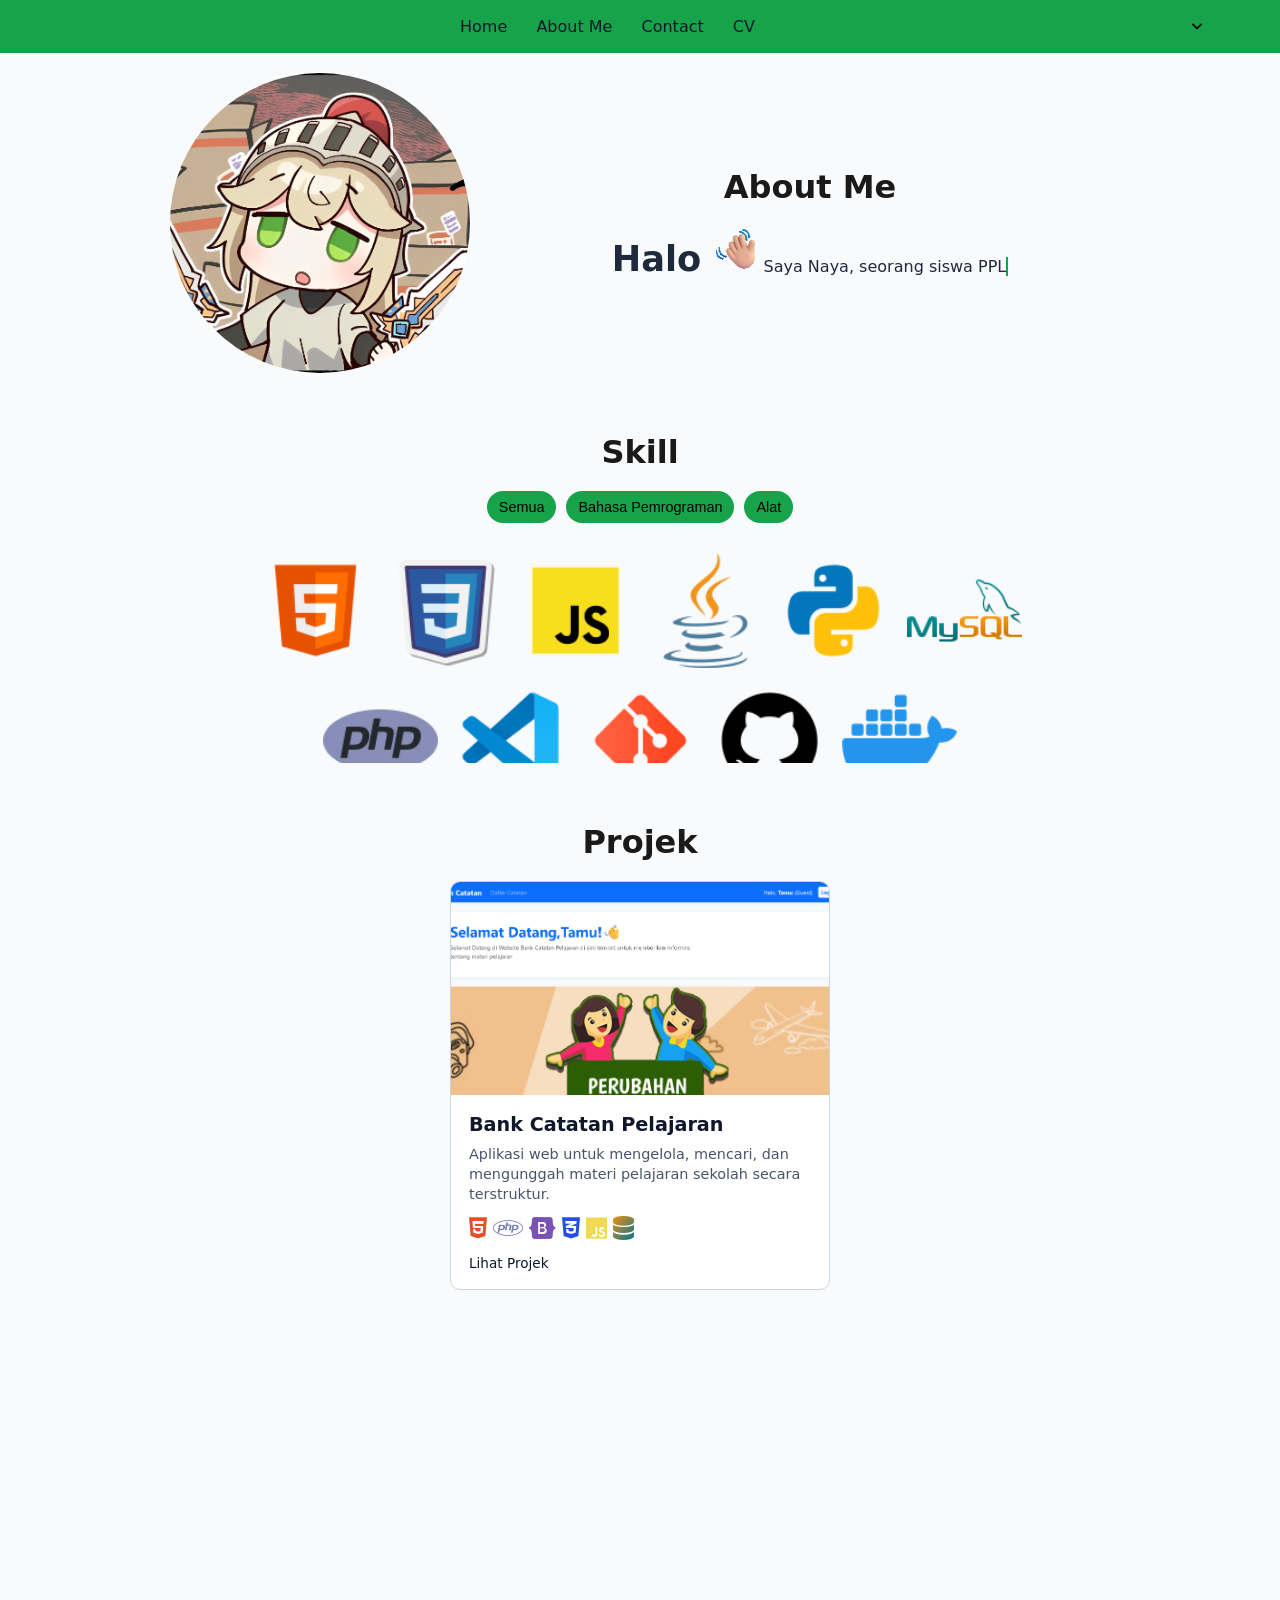
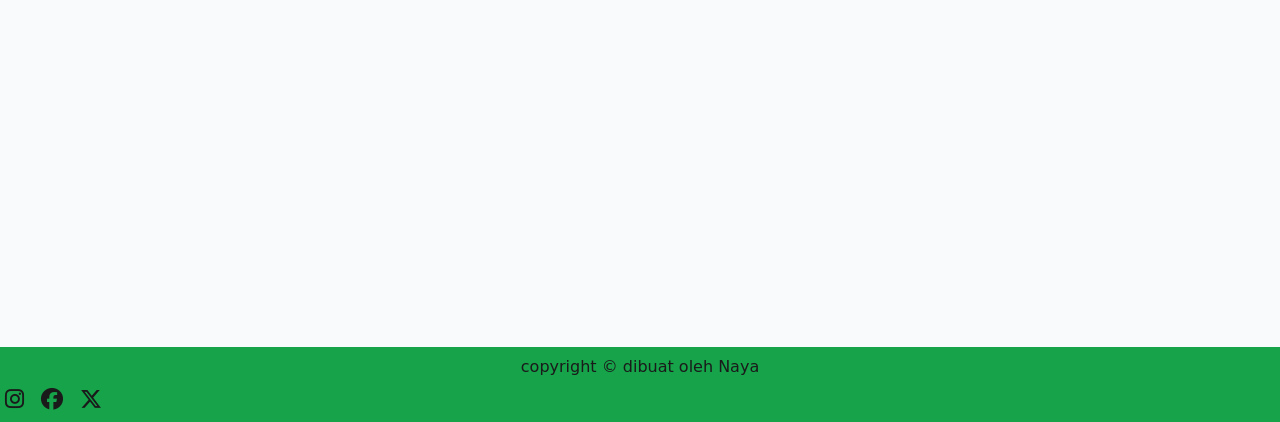
<file: index.html>
<!doctype html>
<html lang="en">
  <head>
    <meta charset="UTF-8" />
    <meta name="viewport" content="width=device-width, initial-scale=1.0" />
    <title>Personal Portofolio</title>
    <!-- link -->
    <link rel="stylesheet" href="./CSS/style.css" />
    <link rel="stylesheet" href="https://cdnjs.cloudflare.com/ajax/libs/font-awesome/6.5.1/css/all.min.css" />
    <!-- end link -->
  </head>
  <body>
    <header class="header">
      <nav class="navbar">
        <div class="navbar-spasi"></div>
        <div class="navbar-links" id="navbarA">
          <a href="index.html">Home</a>
          <a href="#aboutme">About Me</a>
          <a href="#contact">Contact</a>
          <a href="#">CV</a>
        </div>
        <div class="pilih-tema">
          <button id="select" class="menu-tarik-turun">
            <i class="fa-solid fa-angle-down"></i>
          </button>
          <div id="opsi-tema" class="opsi">
            <button id="tema-sun" class="tema"><i class="fa-solid fa-sun"></i> Cerah</button>
            <button id="tema-moon" class="tema"><i class="fa-solid fa-moon"></i> Gelap</button>
            <button id="tema-system" class="tema"><i class="fa-solid fa-computer"></i> Bawaan</button>
          </div>
        </div>
      </nav>
    </header>

    <main>
      <section class="article" id="aboutme">
        <img src="./img/knight pilih senjata.jpg" alt="profil" class="profil-img hilang-scroll" id="profilImg" />

        <article class="about">
          <div class="animasi-article">
            <h1 id="aboutMe">About Me</h1>
            <p id="aboutI"></p>
          </div>
        </article>
      </section>

      <section class="pemrograman">
        <h1 id="skillPemrograman" class="hilang-scroll">Skill</h1>
        <div class="kategori-skill" id="tabSkill">
          <button class="tab" data-kategori="semua">Semua</button>
          <button class="tab" data-kategori="bahasa-pemrograman">Bahasa Pemrograman</button>
          <button class="tab" data-kategori="alat">Alat</button>
        </div>

        <div class="bahasa-pemrograman" id="bahasaPemrograman">
          <!-- tab bahasa pemrograman -->
          <img src="./img/icons8-html-100.png" alt="html" class="bahasa-pemrograman-img" data-kategori="bahasa-pemrograman" />
          <img src="./img/icons8-css-100.png" alt="css" class="bahasa-pemrograman-img" data-kategori="bahasa-pemrograman" />
          <img src="./img/icons8-javascript-100.png" alt="javascript" class="bahasa-pemrograman-img" data-kategori="bahasa-pemrograman" />
          <img src="./img/icons8-java-100.png" alt="java" class="bahasa-pemrograman-img" data-kategori="bahasa-pemrograman" />
          <img src="./img/icons8-python-100.png" alt="python" class="bahasa-pemrograman-img" data-kategori="bahasa-pemrograman" />
          <img src="./img/icons8-mysql-100.png" alt="mysql" class="bahasa-pemrograman-img" data-kategori="bahasa-pemrograman" />
          <img src="./img/icons8-php-100.png" alt="php" class="bahasa-pemrograman-img" data-kategori="bahasa-pemrograman" />
          <!-- end tab bahasa pemrograman -->

          <!-- tab alat -->
          <img src="./img/icons8-vs-code-100.png" alt="vs code" class="bahasa-pemrograman-img" data-kategori="alat" />
          <img src="./img/icons8-git-100.png" alt="git" class="bahasa-pemrograman-img" data-kategori="alat" />
          <img src="./img/icons8-github-100.png" alt="github" class="bahasa-pemrograman-img" data-kategori="alat" />
          <img src="./img/icons8-docker-100.png" alt="docker" class="bahasa-pemrograman-img" data-kategori="alat" />
          <!-- end tab alat -->
        </div>
      </section>

      <section class="projek">
        <h1 class="hilang-scroll" id="projek">Projek</h1>
        <div class="daftar-projek">
          <!-- projek 2 -->
          <div class="kartu-projek">
            <div class="gambar-projek">
              <img src="./img/bank_Catatan_pelajaran.png" alt="bank_catatan_pelajaran" class="urutan-projek" />
            </div>
            <div class="detail-gambar-projek">
              <h3>Bank Catatan Pelajaran</h3>
              <p>Aplikasi web untuk mengelola, mencari, dan mengunggah materi pelajaran sekolah secara terstruktur.</p>
              <div class="tag-projek">
                <i class="fa-brands fa-html5" style="color: rgb(227, 79, 38)"></i>
                <i class="fa-brands fa-php" style="color: #777bb4"></i>
                <i class="fa-brands fa-bootstrap" style="color: #7952b3"></i>
                <i class="fa-brands fa-css3-alt" style="color: #264de4"></i>
                <i class="fa-brands fa-js" style="color: #f0db4f"></i>
                <i class="fa-solid fa-database icon-mysql"></i>
              </div>
              <div class="link-projek">
                <a href="https://bank-catatan-pelajaran.infinityfreeapp.com" target="_blank">Lihat Projek</a>
              </div>
            </div>
          </div>
          <!-- end projek 2 -->

          <!-- projek 3 -->

          <!-- end projek 3 -->
        </div>
        <div class="link-halaman-projek hilang-scroll">
          <a href="./project/projek.html">Lihat Semua Projek</a>
        </div>
      </section>

      <section class="contact" id="contact">
        <h1 id="judulContact">Contact</h1>
        <div class="form-contact">
          <form id="formEmail" action="" name="contact" netlify>
            <label for="email" id="judulEmail">Email</label>
            <input class="input-email" type="email" id="email" name="email" placeholder="tuliskan email anda" required />
            <label for="pesan" id="judulPesan">Pesan</label>
            <textarea class="textarea-email" name="pesan" id="pesan" placeholder="tuliskan pesan anda" required></textarea>
            <br />
            <button class="kirim-email" type="submit" id="kirimEmail">Kirim</button>
          </form>

          <div class="notif-email" id="notifEmail">pesan berhasil dikirim, terima kasih telah menghubungi saya</div>
        </div>
      </section>
    </main>

    <footer class="footer">
      <p>copyright &copy; dibuat oleh Naya</p>
      <div class="footer-icon">
        <a href="https://www.instagram.com/?hl=en"><i class="fa-brands fa-instagram"></i></a>
        <a href="https://www.facebook.com/"><i class="fa-brands fa-facebook"></i></a>
        <a href="https://x.com/X"><i class="fa-brands fa-x-twitter"></i></a>
      </div>
    </footer>

    <!-- link -->
    <script src="javascript/script.js"></script>
    <!-- end link -->
  </body>
</html>
</file>
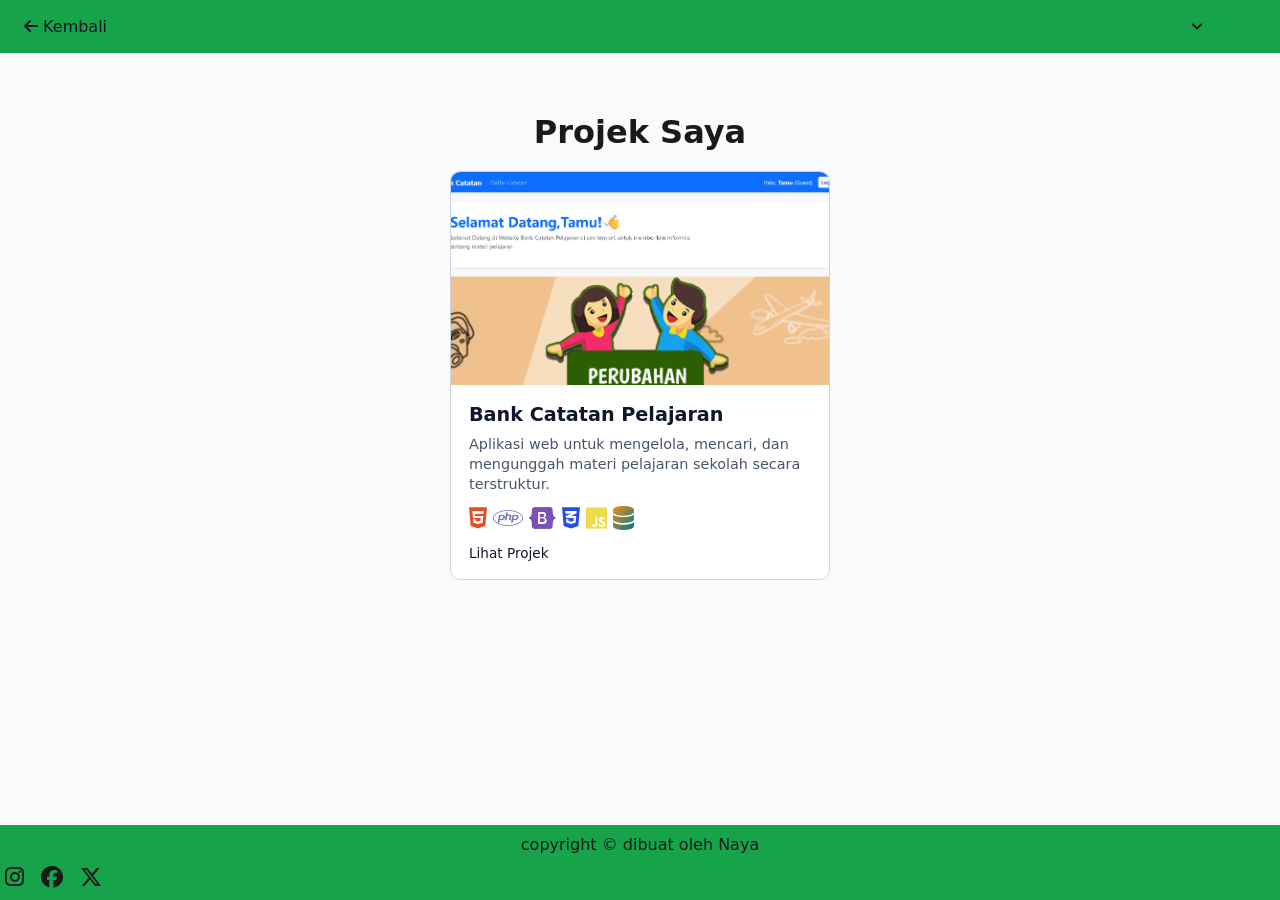
<file: project/projek.html>
<!doctype html>
<html lang="en">
  <head>
    <meta charset="UTF-8" />
    <meta name="viewport" content="width=device-width, initial-scale=1.0" />
    <title>Projek Saya</title>
    <!-- link -->
    <link rel="stylesheet" href="../CSS/style.css" />
    <link rel="stylesheet" href="https://cdnjs.cloudflare.com/ajax/libs/font-awesome/6.5.1/css/all.min.css" />
    <!-- end link -->
  </head>
  <body>
    <header class="header">
      <nav class="navbar">
        <div class="navbar-links-projek" id="navbarA">
          <a href="../index.html"><i class="fa-solid fa-arrow-left"></i> Kembali</a>
        </div>
        <div class="pilih-tema">
          <button id="select" class="menu-tarik-turun">
            <i class="fa-solid fa-angle-down"></i>
          </button>
          <div id="opsi-tema" class="opsi">
            <button id="tema-sun" class="tema"><i class="fa-solid fa-sun"></i> Cerah</button>
            <button id="tema-moon" class="tema"><i class="fa-solid fa-moon"></i> Gelap</button>
            <button id="tema-system" class="tema"><i class="fa-solid fa-computer"></i> Bawaan</button>
          </div>
        </div>
      </nav>
    </header>

    <main>
      <section class="projek">
        <h1 class="hilang-scroll" id="projek">Projek Saya</h1>
        <div class="daftar-projek">
          <!-- projek 2 -->
          <div class="kartu-projek">
            <div class="gambar-projek">
              <img src="../img/bank_Catatan_pelajaran.png" alt="bank_catatan_pelajaran" class="urutan-projek" />
            </div>
            <div class="detail-gambar-projek">
              <h3>Bank Catatan Pelajaran</h3>
              <p>Aplikasi web untuk mengelola, mencari, dan mengunggah materi pelajaran sekolah secara terstruktur.</p>
              <div class="tag-projek">
                <i class="fa-brands fa-html5" style="color: rgb(227, 79, 38)"></i>
                <i class="fa-brands fa-php" style="color: #777bb4"></i>
                <i class="fa-brands fa-bootstrap" style="color: #7952b3"></i>
                <i class="fa-brands fa-css3-alt" style="color: #264de4"></i>
                <i class="fa-brands fa-js" style="color: #f0db4f"></i>
                <i class="fa-solid fa-database icon-mysql"></i>
              </div>
              <div class="link-projek">
                <a href="https://bank-catatan-pelajaran.infinityfreeapp.com" target="_blank">Lihat Projek</a>
              </div>
            </div>
          </div>
          <!-- end projek 2 -->

          <!-- projek 3 -->

          <!-- end projek 3 -->
        </div>
      </section>
    </main>

    <footer class="footer">
      <p>copyright &copy; dibuat oleh Naya</p>
      <div class="footer-icon">
        <a href="https://www.instagram.com/?hl=en"><i class="fa-brands fa-instagram"></i></a>
        <a href="https://www.facebook.com/"><i class="fa-brands fa-facebook"></i></a>
        <a href="https://x.com/X"><i class="fa-brands fa-x-twitter"></i></a>
      </div>
    </footer>

    <!-- link -->
    <script src="../javascript/script.js"></script>
    <!-- end link -->
  </body>
</html>
</file>
<file: CSS/style.css>
* {
  margin: 0;
  padding: 0;
  box-sizing: border-box;
}

html {
  scroll-behavior: smooth;
  height: 100%;
}

section {
  scroll-margin-top: 80px;
}

body {
  background-color: #f8fafc;
  font-family:
    "Inter",
    system-ui,
    -apple-system,
    sans-serif;
  display: flex;
  flex-direction: column;
  min-height: 100vh;
}

main {
  flex: 1;
}

/* header */
.header {
  position: sticky;
  top: 0;
  z-index: 100;
  background-color: #16a34a;
  padding: 2px;
}

.navbar-spasi {
  flex: 1;
}

.navbar-links {
  flex: 1;
  text-align: center;
  white-space: nowrap;
}

.navbar {
  padding: 10px 0;
  justify-content: space-between;
  align-items: center;
  display: flex;
  width: 100%;
}

.pilih-tema {
  flex: 1;
  display: flex;
  justify-content: flex-end;
  padding-right: 65px;
  position: relative;
}

.menu-tarik-turun {
  display: flex;
  background-color: transparent;
  border: none;
  cursor: pointer;
  padding: 8px 10px;
  border-radius: 5px;
  transition: all 0.3s ease;
}

.menu-tarik-turun:hover {
  background-color: #1b8c5b;
  color: #fff;
}

.menu-tarik-turun.active {
  background-color: #1b8c5b !important;
  color: #fff !important;
}

.opsi {
  display: none;
  position: absolute;
  flex-direction: column;
  top: 100%;
  right: 0;
  background-color: #fff;
  border: 1px solid #cbd5e1;
  border-radius: 5px;
  padding: 5px;
  z-index: 10;
  margin-right: 20px;
}

.opsi.tampil {
  display: flex;
}

.opsi button {
  background: none;
  border: none;
  padding: 8px 12px;
  cursor: pointer;
  text-align: left;
  width: 100%;
}

.opsi button:hover {
  background-color: #1b8c5b;
  border-radius: 5px;
  color: #fff;
}

.tema i {
  width: 20px;
}

.navbar a {
  text-decoration: none;
  color: #0f172a;
  font-size: 1rem;
  padding: 8px 12px;
  border-radius: 5px;
  transition: all 0.3s ease;
}

.navbar a:hover {
  background-color: #1b8c5b;
  color: #fff;
}

.navbar a.active {
  background-color: #1b8c5b !important;
  color: #fff !important;
}

.navbar-links-projek {
  padding-left: 10px;
}
/* header end */

/* tema gelap*/

/* header */
body.dark-theme .header {
  background-color: #006927;
}

body.dark-theme .navbar a {
  color: #f8fafc;
}

body.dark-theme .navbar a:hover {
  background-color: #1a945f;
  color: #0f172a;
}

body.dark-theme .navbar a.active {
  background-color: #1a945f !important;
  color: #0f172a !important;
}

body.dark-theme .opsi {
  background-color: #1e293b;
  border-color: #334155;
}

body.dark-theme .menu-tarik-turun {
  color: #f8fafc;
}

body.dark-theme .menu-tarik-turun:hover {
  background-color: #1a945f;
  color: #0f172a;
}

body.dark-theme .menu-tarik-turun.active {
  background-color: #1a945f;
  color: #0f172a !important;
}

body.dark-theme .opsi button {
  color: #f8fafc;
}

body.dark-theme .opsi button:hover {
  background-color: #1a945f;
  color: #0f172a;
}
/* end header */

/* tab */
body.dark-theme .tab {
  background-color: #006927;
}

body.dark-theme .tab:hover,
body.dark-theme .tab:active {
  background-color: #1a945f;
  color: #0f172a;
}
/* end tab */

/* scrollbar pemrograman */
body.dark-theme .bahasa-pemrograman::-webkit-scrollbar-thumb {
  background-color: #006927;
}
/* end scrollbar pemrograman*/

/* projek */
body.dark-theme .projek h1 {
  color: #f8fafc;
}

body.dark-theme .kartu-projek {
  background-color: #1e293b;
  border-color: #334155;
}

body.dark-theme .detail-gambar-projek h3 {
  color: #f8fafc;
}

body.dark-theme .detail-gambar-projek p {
  color: #94a3b8;
}

body.dark-theme .link-projek a {
  color: #f8fafc;
}

body.dark-theme .link-projek a:hover {
  color: #1a945f;
}

body.dark-theme .link-halaman-projek a {
  color: #f8fafc;
}

body.dark-theme .link-halaman-projek a:hover {
  color: #1a945f;
}
/* end projek */

/* contact */
body.dark-theme .input-email {
  background-color: #1e293b;
  color: #f8fafc;
  border-color: #334155;
}

body.dark-theme .input-email::placeholder {
  color: #f8fafc;
}

body.dark-theme .textarea-email {
  background-color: #1e293b;
  color: #f8fafc;
  border-color: #334155;
}

body.dark-theme .textarea-email::placeholder {
  color: #f8fafc;
}

body.dark-theme .kirim-email {
  background-color: #006927;
  color: #f8fafc;
}

body.dark-theme .notif-email {
  background-color: #006927;
  color: #f8fafc;
  box-shadow: 0 4px 12px rgba(0, 0, 0, 0.4);
}
/* end contact */

/* footer */
body.dark-theme .footer {
  background-color: #006927;
}

/* end footer */

body.dark-theme {
  background-color: #0f172a;
  color: #f8fafc;
}

body.dark-theme .about h1,
body.dark-theme .about p,
body.dark-theme .pemrograman h1,
body.dark-theme .buku h1,
body.dark-theme .contact h1,
body.dark-theme .form-contact label,
body.dark-theme .footer p,
body.dark-theme .footer-icon i,
body.dark-theme .tab {
  color: #f8fafc;
}
/* end tema gelap */

/* article */
.article {
  display: flex;
  align-items: center;
  gap: 40px;
  justify-content: center;
  min-height: 320px;
}

.profil-img {
  width: 300px;
  height: 300px;
  border-radius: 50%;
  margin-top: 20px;
  object-fit: cover;
  flex-shrink: 0;
  flex-grow: 0;
}

.animasi-article {
  text-align: center;
  width: 600px;
  max-width: 600px;
  flex-shrink: 0;
}

.about h1 {
  text-align: center;
  color: #1a1a1a;
  padding: 20px;
  font-size: 2rem;
}

.about p {
  color: #1e293b;
  font-size: 1rem;
  text-align: center;
  width: 100%;
  max-width: 600px;
  margin-left: auto;
  margin-right: auto;
  display: inline-block;
}

#teksDeskripsi {
  font-size: 1rem;
  display: inline;
}

.besar-kata {
  font-size: 2.2rem;
  font-weight: bold;
  display: inline-block;
  align-items: center;
  gap: 8px;
}

.emoji-melambai-lambai {
  width: 45px;
  height: auto;
}
/* article end */

/* pemrograman */
.pemrograman h1 {
  text-align: center;
  color: #1a1a1a;
  padding: 20px;
  padding-top: 60px;
  font-size: 2rem;
}

.bahasa-pemrograman {
  display: flex;
  justify-content: center;
  flex-wrap: wrap;
  gap: 15px;
  max-width: 800px;
  margin: 0 auto;
  max-height: 220px;
  overflow-y: auto;
  padding: 10px;
}

.bahasa-pemrograman::-webkit-scrollbar {
  width: 6px;
}

.bahasa-pemrograman::-webkit-scrollbar-track {
  background: transparent;
}

.bahasa-pemrograman::-webkit-scrollbar-thumb {
  background-color: #16a34a;
  border-radius: 10px;
}

.kategori-skill {
  display: flex;
  justify-content: center;
  gap: 10px;
  margin-bottom: 20px;
  flex-wrap: wrap;
  padding: 0 10px;
}

.tab {
  background-color: #16a34a;
  border: none;
  padding: 8px 12px;
  border-radius: 20px;
  font-size: 0.9rem;
  cursor: pointer;
  transition: all 0.3s ease;
}

.tab:hover,
.tab:active {
  background-color: #1b8c5b;
  color: #fff;
}

.bahasa-pemrograman-img {
  flex: 0 0 calc(16.666% - 15px);
  width: 70px;
  height: auto;
  object-fit: contain;
  flex-shrink: 0;
}

.bahasa-pemrograman-img.sembunyi {
  display: none !important;
}
/* pemrograman end */

/* projek */
.projek h1 {
  text-align: center;
  color: #1a1a1a;
  padding: 20px;
  padding-top: 60px;
  font-size: 2rem;
}

.projek {
  min-height: calc(100vh - 150px);
  padding-bottom: 60px;
}

.daftar-projek {
  display: flex;
  flex-wrap: wrap;
  justify-content: center;
  gap: 25px;
  max-width: 900px;
  margin: 0 auto;
  padding: 0 15px;
}

.kartu-projek {
  background-color: #ffff;
  border: 1px solid #cbd5e1;
  border-radius: 10px;
  width: 380px;
  overflow: hidden;
}

.gambar-projek {
  width: 100%;
  aspect-ratio: 16 / 9;
  overflow: hidden;
  display: block;
  background-color: #e2e8f0;
}

.urutan-projek {
  width: 100%;
  height: 100%;
  object-fit: cover;
  display: block;
}

.detail-gambar-projek {
  padding: 18px;
}

.detail-gambar-projek h3 {
  font-size: 1.2rem;
  color: #0f172a;
  margin-bottom: 8px;
}

.detail-gambar-projek p {
  font-size: 0.9rem;
  color: #475569;
  line-height: 1.4;
  margin-bottom: 12px;
}

.tag-projek {
  display: flex;
  gap: 6px;
  flex-wrap: wrap;
  margin-bottom: 15px;
  font-size: 1.5rem;
}

.icon-mysql {
  background: linear-gradient(135deg, #f29111 0%, #00768f 100%) !important;
  -webkit-background-clip: text !important;
  -webkit-text-fill-color: transparent !important;
  background-clip: text !important;
  color: transparent !important;
  display: inline-block;
}

.link-projek {
  display: flex;
}

.link-projek a {
  text-decoration: none;
  color: #0f172a;
  font-size: 0.85rem;
  display: flex;
  align-items: center;
  transition: all 0.3s ease;
}

.link-projek a:hover {
  color: #16a34a;
}

.link-halaman-projek {
  display: flex;
  justify-content: center;
  padding-top: 20px;
}

.link-halaman-projek a {
  text-decoration: none;
  color: #0f172a;
  font-size: 1rem;
  display: flex;
  align-items: center;
  transition: all 0.3s ease;
}

.link-halaman-projek a:hover {
  color: #16a34a;
}
/* projek end */

/* contact */
.contact h1 {
  text-align: center;
  color: #1a1a1a;
  padding: 10px;
  padding-top: 60px;
  font-size: 2rem;
}

.form-contact {
  text-align: center;
  color: #1a1a1a;
}

.form-contact label {
  display: block;
  padding-top: 10px;
  padding-bottom: 10px;
  font-size: 18px;
}

.form-contact input {
  width: 300px;
  height: 40px;
  padding: 4px;
  border-radius: 5px;
  border: 1px solid #cbd5e1;
}

input:focus {
  outline: none;
  border: 1px solid #16a34a;
}

.form-contact textarea {
  width: 300px;
  height: 120px;
  border-radius: 5px;
  padding: 4px;
  border: 1px solid #cbd5e1;
}

textarea:focus {
  outline: none;
  border: 1px solid #16a34a;
}

.form-contact button {
  margin-bottom: 30px;
  margin-top: 10px;
  background-color: #16a34a;
  color: #f7fafc;
  border: none;
  padding: 4px;
  width: 300px;
  border-radius: 5px;
  height: 40px;
  cursor: pointer;
}

.notif-email {
  display: none;
  position: fixed;
  top: 80px;
  left: 50%;
  transform: translateX(-50%);
  background-color: #16a34a;
  color: #ffffff;
  padding: 12px 20px;
  border-radius: 8px;
  box-shadow: 0 4px 12px rgba(0, 0, 0, 0.4);
  z-index: 9999;
  white-space: nowrap;
  animation: notifMuncul 0.3s ease-in-out;
}
/* end contact */

/* footer */
.footer {
  background-color: #16a34a;
  padding-top: 10px;
  padding-bottom: 10px;
  flex-shrink: 0;
}

.footer-icon {
  display: flex;
  justify-content: flex-start;
  gap: 10px;
}

.footer p {
  text-align: center;
  color: #1a1a1a;
  font-size: 1rem;
  padding-bottom: 10px;
}

.footer i {
  color: #1a1a1a;
  font-size: 22px;
  margin-left: 3px;
  padding: 2px;
}
/* end footer */

/* responsif */
@media screen and (max-width: 768px) {
  /* header */
  .navbar {
    display: flex;
    justify-content: space-between;
    padding: 10px 15px;
  }

  .navbar-spasi {
    display: none;
  }

  .navbar-links {
    flex: unset;
    display: flex;
    justify-content: start;
    gap: 5px;
  }

  .navbar a {
    padding: 6px 8px;
    font-size: 0.85rem;
  }

  .pilih-tema {
    flex: unset;
    padding-right: 0;
  }

  .opsi {
    margin-right: 0;
  }
  /* end header */

  /* article */
  .article {
    display: flex;
    flex-direction: column;
    justify-content: center;
    padding: 0 20px;
  }

  .profil-img {
    width: 100%;
    max-width: 300px;
    height: auto;
    object-fit: cover;
  }

  .animasi-article {
    width: 100%;
    max-width: 100%;
  }
  /* end article */

  /* pemrograman */
  .pemrograman {
    display: flex;
    flex-direction: column;
    justify-content: center;
  }

  .bahasa-pemrograman {
    gap: 10px;
    max-height: 190px;
  }

  .bahasa-pemrograman-img {
    flex: 0 0 calc(33.333% - 6.66px);
    width: 100%;
    height: auto;
    object-fit: contain;
    flex-shrink: 0;
  }
  /* end pemrograman */

  /* projek */
  .projek {
    display: flex;
    flex-direction: column;
    justify-content: center;
  }

  .kartu-projek {
    width: 100%;
    max-width: 100%;
  }
  /* end projek */

  /* contact */
  .contact {
    padding: 0 20px;
  }

  .form-contact input {
    width: 100%;
    max-width: 300px;
  }

  .form-contact textarea {
    width: 100%;
    max-width: 300px;
  }

  .form-contact button {
    width: 100%;
    max-width: 300px;
  }

  .notif-email {
    width: 90%;
    max-width: 340px;
    white-space: normal;
    text-align: center;
    font-size: 0.9rem;
  }
  /* end contact */

  /* footer */
  .footer p {
    display: flex;
    justify-content: center;
    padding: 0 0 10px 0;
  }

  .footer-icon {
    gap: 2px;
  }

  .footer-icon a {
    padding: 2px;
    min-width: 40px;
  }
  /* end footer */
}
/* end responsif */

/* animasi */
/* animasi img */
@keyframes tracking-in-expand-fwd {
  0% {
    transform: scale(0.6);
    opacity: 0;
  }
  50% {
    opacity: 0.7;
  }
  100% {
    transform: scale(1);
    opacity: 1;
  }
}
/* end animasi img */

/* animasi scroll */
@keyframes muncul {
  0% {
    opacity: 0;
    transform: translateY(12px);
  }
  100% {
    opacity: 1;
    transform: translateY(0);
  }
}

@keyframes hilang {
  0% {
    opacity: 1;
  }
  100% {
    opacity: 0;
  }
}

.hilang-scroll {
  opacity: 0 !important;
  animation: hidden !important;
  visibility: hidden !important;
}

.tampil-scroll {
  opacity: 1 !important;
  animation: muncul 0.4s ease-in-out forwards !important;
  visibility: visible !important;
}

#bahasaPemrograman.hilang-scroll .bahasa-pemrograman-img {
  opacity: 0 !important;
  visibility: hidden !important;
  animation: none !important;
}

#bahasaPemrograman.tampil-scroll .bahasa-pemrograman-img {
  opacity: 1 !important;
  visibility: visible !important;
  animation: muncul 0.4s ease-in-out forwards !important;
  will-change: opacity, transform !important;
}
/* end animasi scroll */

/* animasi kursor kedip */
@keyframes kedipKursor {
  from,
  to {
    border-color: transparent;
  }
  50% {
    border-color: #16a34a;
  }
}

.kursor-teks {
  border-right: 2px solid #16a34a;
  animation: kedipKursor 0.8s infinite;
  vertical-align: middle;
}
/* end animasi kursor kedip */

/* animasi notif email */
@keyframes notifMuncul {
  from {
    opacity: 0;
    top: 50px;
  }
  to {
    opacity: 1;
    top: 80px;
  }
}
/* end animasi notif emai */
/* end animasi */
</file>
